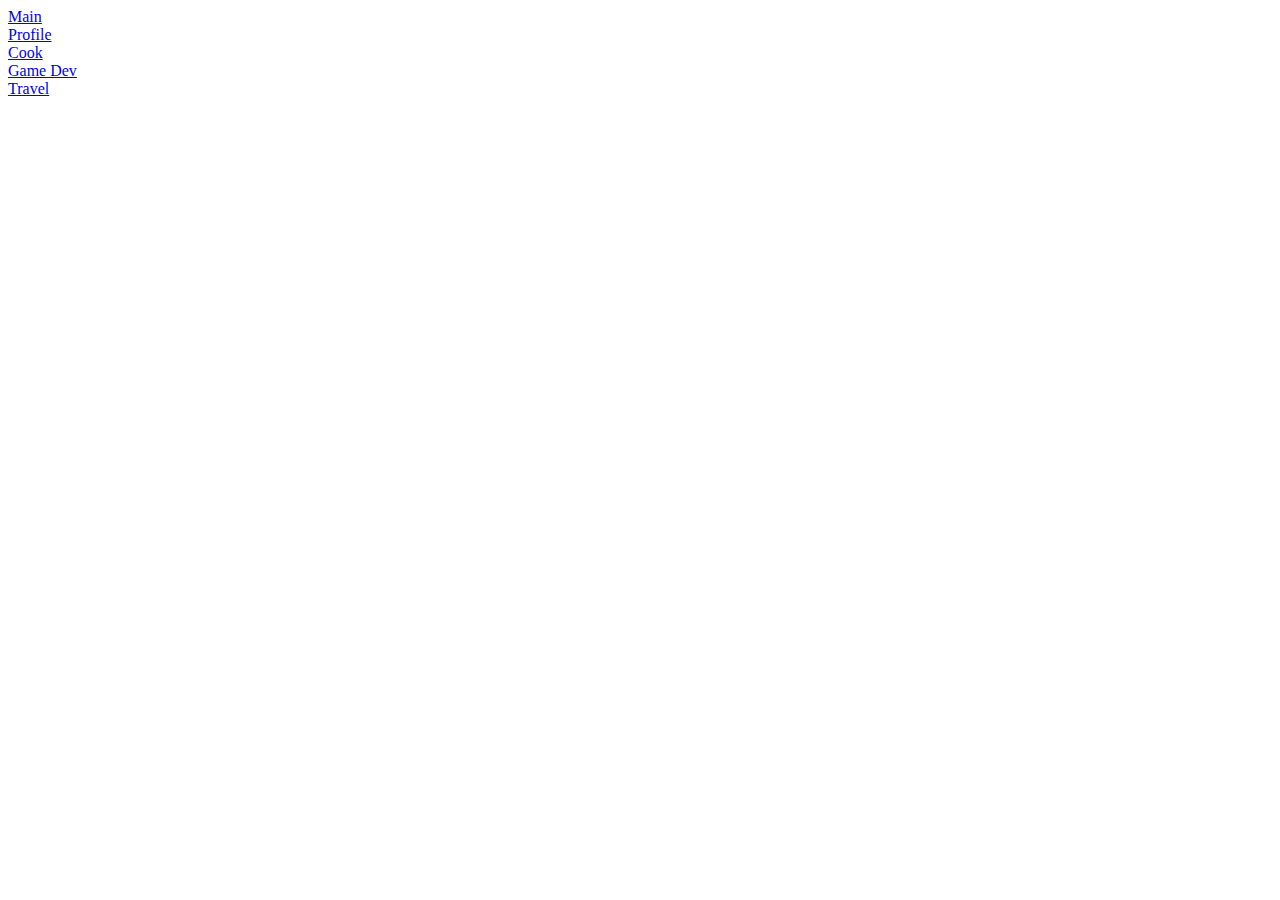
<file: html/index.html>
<!DOCTYPE html>
<html lang="en">
<head>
    <meta charset="UTF-8">
    <meta name="viewport" content="width=device-width, initial-scale=1.0">
    <title>Anuel Hyeok kim</title>
</head>
<body>
    <div class="Nav">
        <li><a href="index.html">Main</a></li>
        <li><a href="profile.html">Profile</a></li>
        <li><a href="cook.html">Cook</a></li>
        <li><a href="gameDev.html">Game Dev</a></li>
        <li><a href="travel.html">Travel</a></li>
    </div>

    <div class ="r_side">
        
    </div>
</body>
</html>
</file>
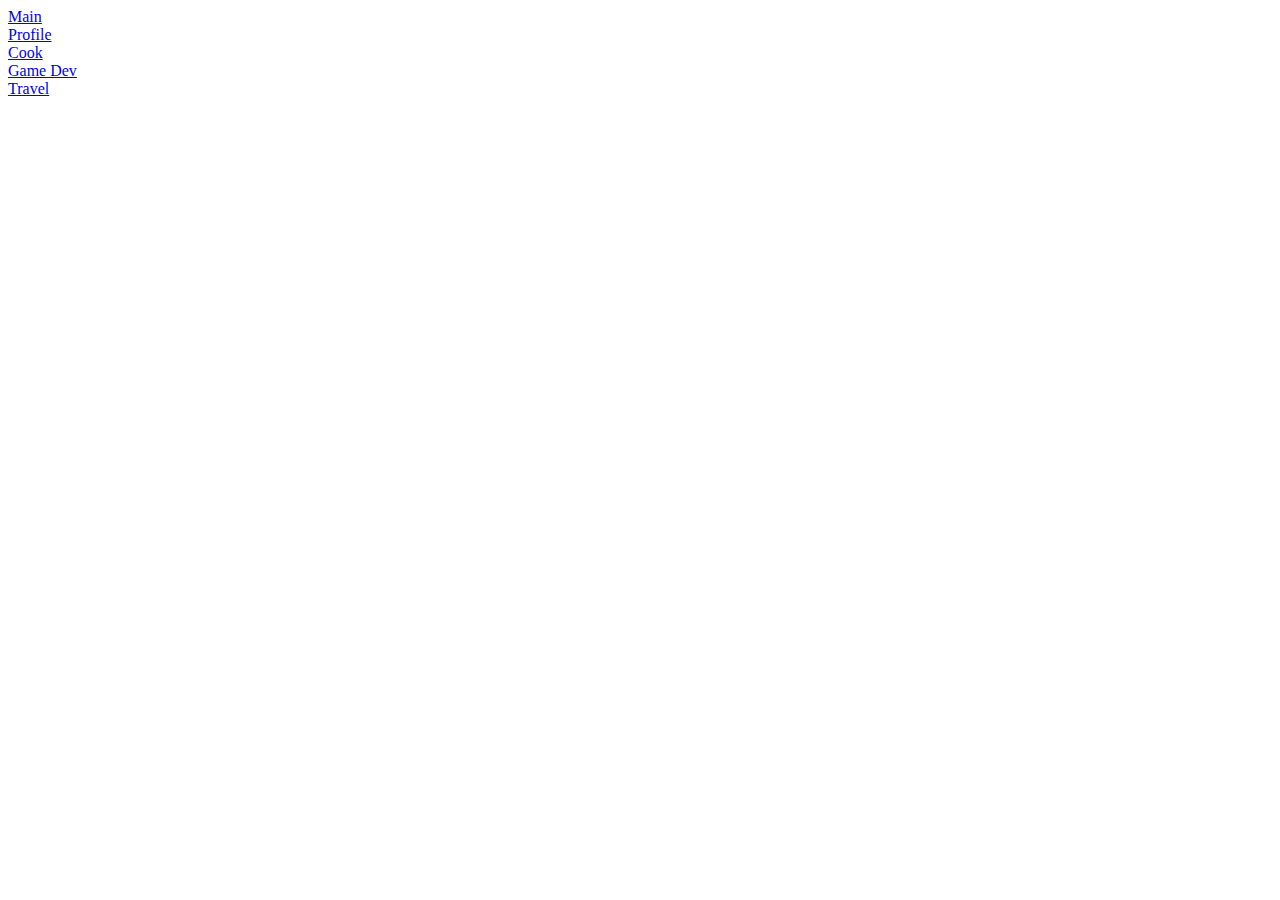
<file: html/cook.html>
<!DOCTYPE html>
<html lang="en">
<head>
    <meta charset="UTF-8">
    <meta name="viewport" content="width=device-width, initial-scale=1.0">
    <title>Anuel Hyeok kim</title>
</head>
<body>
    <div class="Nav">
        <li><a href="index.html">Main</a></li>
        <li><a href="profile.html">Profile</a></li>
        <li><a href="cook.html">Cook</a></li>
        <li><a href="gameDev.html">Game Dev</a></li>
        <li><a href="travel.html">Travel</a></li>
    </div>
</body>
</html>
</file>
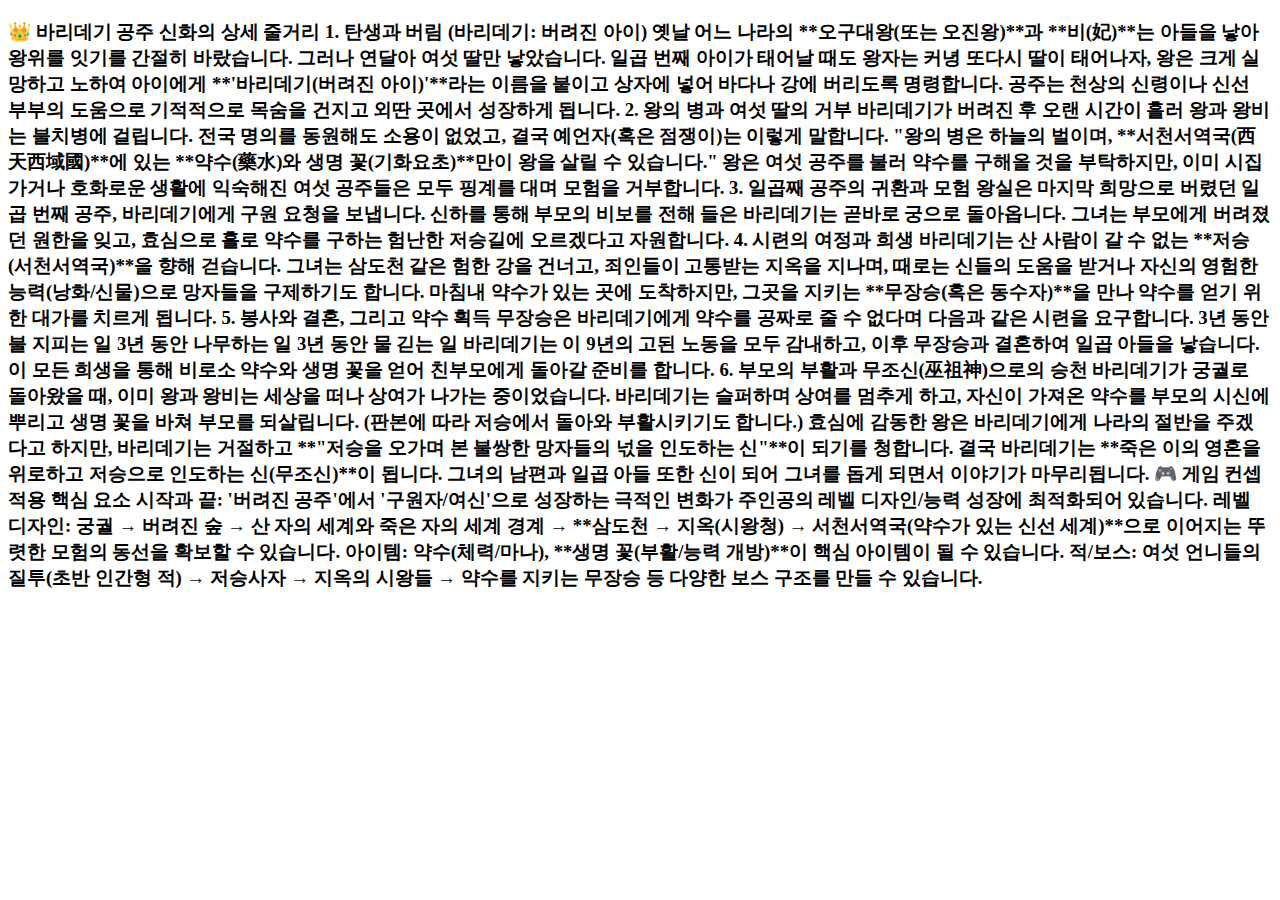
<file: html/game.html>
<!DOCTYPE html>
<html lang="en">
<head>
    <meta charset="UTF-8">
    <meta name="viewport" content="width=device-width, initial-scale=1.0">
    <title>Document</title>
</head>
<body>
    <h3>
        👑 바리데기 공주 신화의 상세 줄거리
1. 탄생과 버림 (바리데기: 버려진 아이)
옛날 어느 나라의 **오구대왕(또는 오진왕)**과 **비(妃)**는 아들을 낳아 왕위를 잇기를 간절히 바랐습니다. 그러나 연달아 여섯 딸만 낳았습니다.

일곱 번째 아이가 태어날 때도 왕자는 커녕 또다시 딸이 태어나자, 왕은 크게 실망하고 노하여 아이에게 **'바리데기(버려진 아이)'**라는 이름을 붙이고 상자에 넣어 바다나 강에 버리도록 명령합니다.

공주는 천상의 신령이나 신선 부부의 도움으로 기적적으로 목숨을 건지고 외딴 곳에서 성장하게 됩니다.

2. 왕의 병과 여섯 딸의 거부
바리데기가 버려진 후 오랜 시간이 흘러 왕과 왕비는 불치병에 걸립니다. 전국 명의를 동원해도 소용이 없었고, 결국 예언자(혹은 점쟁이)는 이렇게 말합니다.

"왕의 병은 하늘의 벌이며, **서천서역국(西天西域國)**에 있는 **약수(藥水)와 생명 꽃(기화요초)**만이 왕을 살릴 수 있습니다."

왕은 여섯 공주를 불러 약수를 구해올 것을 부탁하지만, 이미 시집가거나 호화로운 생활에 익숙해진 여섯 공주들은 모두 핑계를 대며 모험을 거부합니다.

3. 일곱째 공주의 귀환과 모험
왕실은 마지막 희망으로 버렸던 일곱 번째 공주, 바리데기에게 구원 요청을 보냅니다.

신하를 통해 부모의 비보를 전해 들은 바리데기는 곧바로 궁으로 돌아옵니다.

그녀는 부모에게 버려졌던 원한을 잊고, 효심으로 홀로 약수를 구하는 험난한 저승길에 오르겠다고 자원합니다.

4. 시련의 여정과 희생
바리데기는 산 사람이 갈 수 없는 **저승(서천서역국)**을 향해 걷습니다.

그녀는 삼도천 같은 험한 강을 건너고, 죄인들이 고통받는 지옥을 지나며, 때로는 신들의 도움을 받거나 자신의 영험한 능력(낭화/신물)으로 망자들을 구제하기도 합니다.

마침내 약수가 있는 곳에 도착하지만, 그곳을 지키는 **무장승(혹은 동수자)**을 만나 약수를 얻기 위한 대가를 치르게 됩니다.

5. 봉사와 결혼, 그리고 약수 획득
무장승은 바리데기에게 약수를 공짜로 줄 수 없다며 다음과 같은 시련을 요구합니다.

3년 동안 불 지피는 일

3년 동안 나무하는 일

3년 동안 물 긷는 일

바리데기는 이 9년의 고된 노동을 모두 감내하고, 이후 무장승과 결혼하여 일곱 아들을 낳습니다. 이 모든 희생을 통해 비로소 약수와 생명 꽃을 얻어 친부모에게 돌아갈 준비를 합니다.

6. 부모의 부활과 무조신(巫祖神)으로의 승천
바리데기가 궁궐로 돌아왔을 때, 이미 왕과 왕비는 세상을 떠나 상여가 나가는 중이었습니다.

바리데기는 슬퍼하며 상여를 멈추게 하고, 자신이 가져온 약수를 부모의 시신에 뿌리고 생명 꽃을 바쳐 부모를 되살립니다. (판본에 따라 저승에서 돌아와 부활시키기도 합니다.)

효심에 감동한 왕은 바리데기에게 나라의 절반을 주겠다고 하지만, 바리데기는 거절하고 **"저승을 오가며 본 불쌍한 망자들의 넋을 인도하는 신"**이 되기를 청합니다.

결국 바리데기는 **죽은 이의 영혼을 위로하고 저승으로 인도하는 신(무조신)**이 됩니다. 그녀의 남편과 일곱 아들 또한 신이 되어 그녀를 돕게 되면서 이야기가 마무리됩니다.

🎮 게임 컨셉 적용 핵심 요소
시작과 끝: '버려진 공주'에서 '구원자/여신'으로 성장하는 극적인 변화가 주인공의 레벨 디자인/능력 성장에 최적화되어 있습니다.

레벨 디자인: 궁궐 → 버려진 숲 → 산 자의 세계와 죽은 자의 세계 경계 → **삼도천 → 지옥(시왕청) → 서천서역국(약수가 있는 신선 세계)**으로 이어지는 뚜렷한 모험의 동선을 확보할 수 있습니다.

아이템: 약수(체력/마나), **생명 꽃(부활/능력 개방)**이 핵심 아이템이 될 수 있습니다.

적/보스: 여섯 언니들의 질투(초반 인간형 적) → 저승사자 → 지옥의 시왕들 → 약수를 지키는 무장승 등 다양한 보스 구조를 만들 수 있습니다.
    </h3>
</body>
</html>
</file>
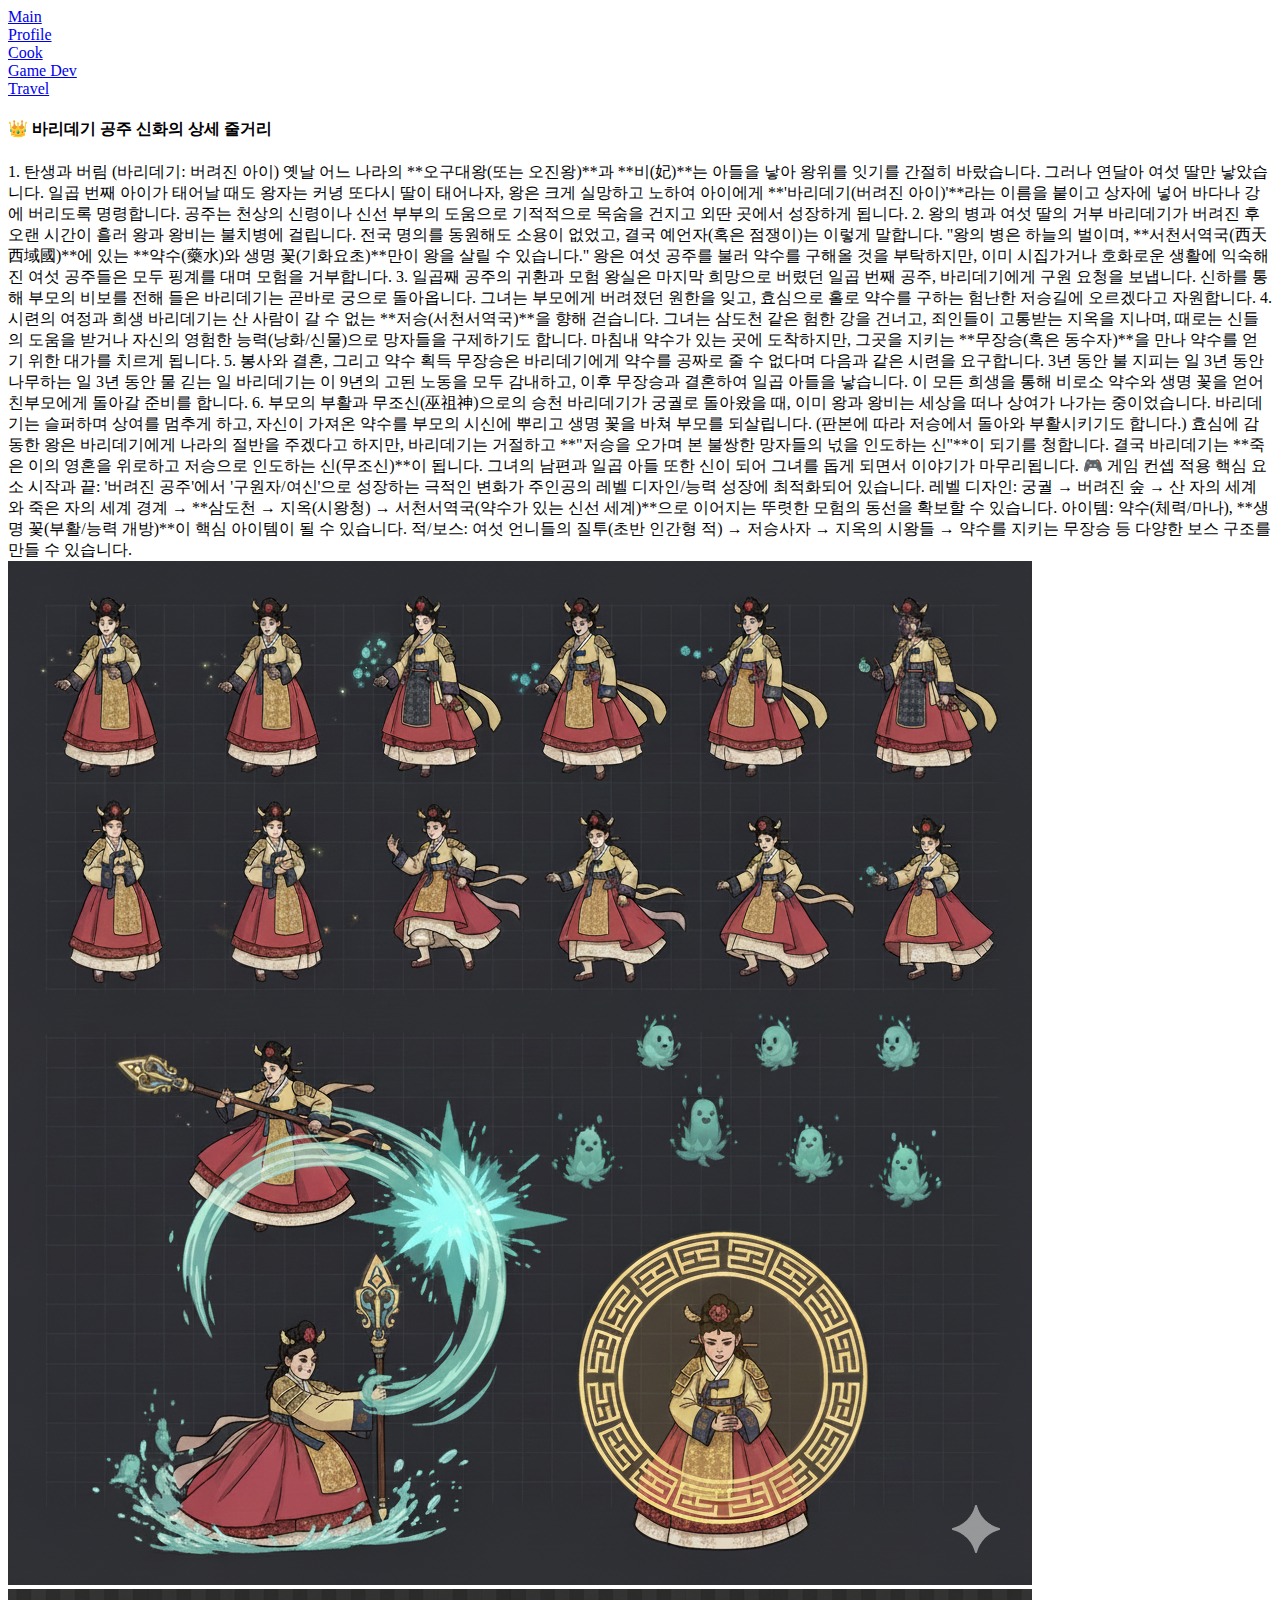
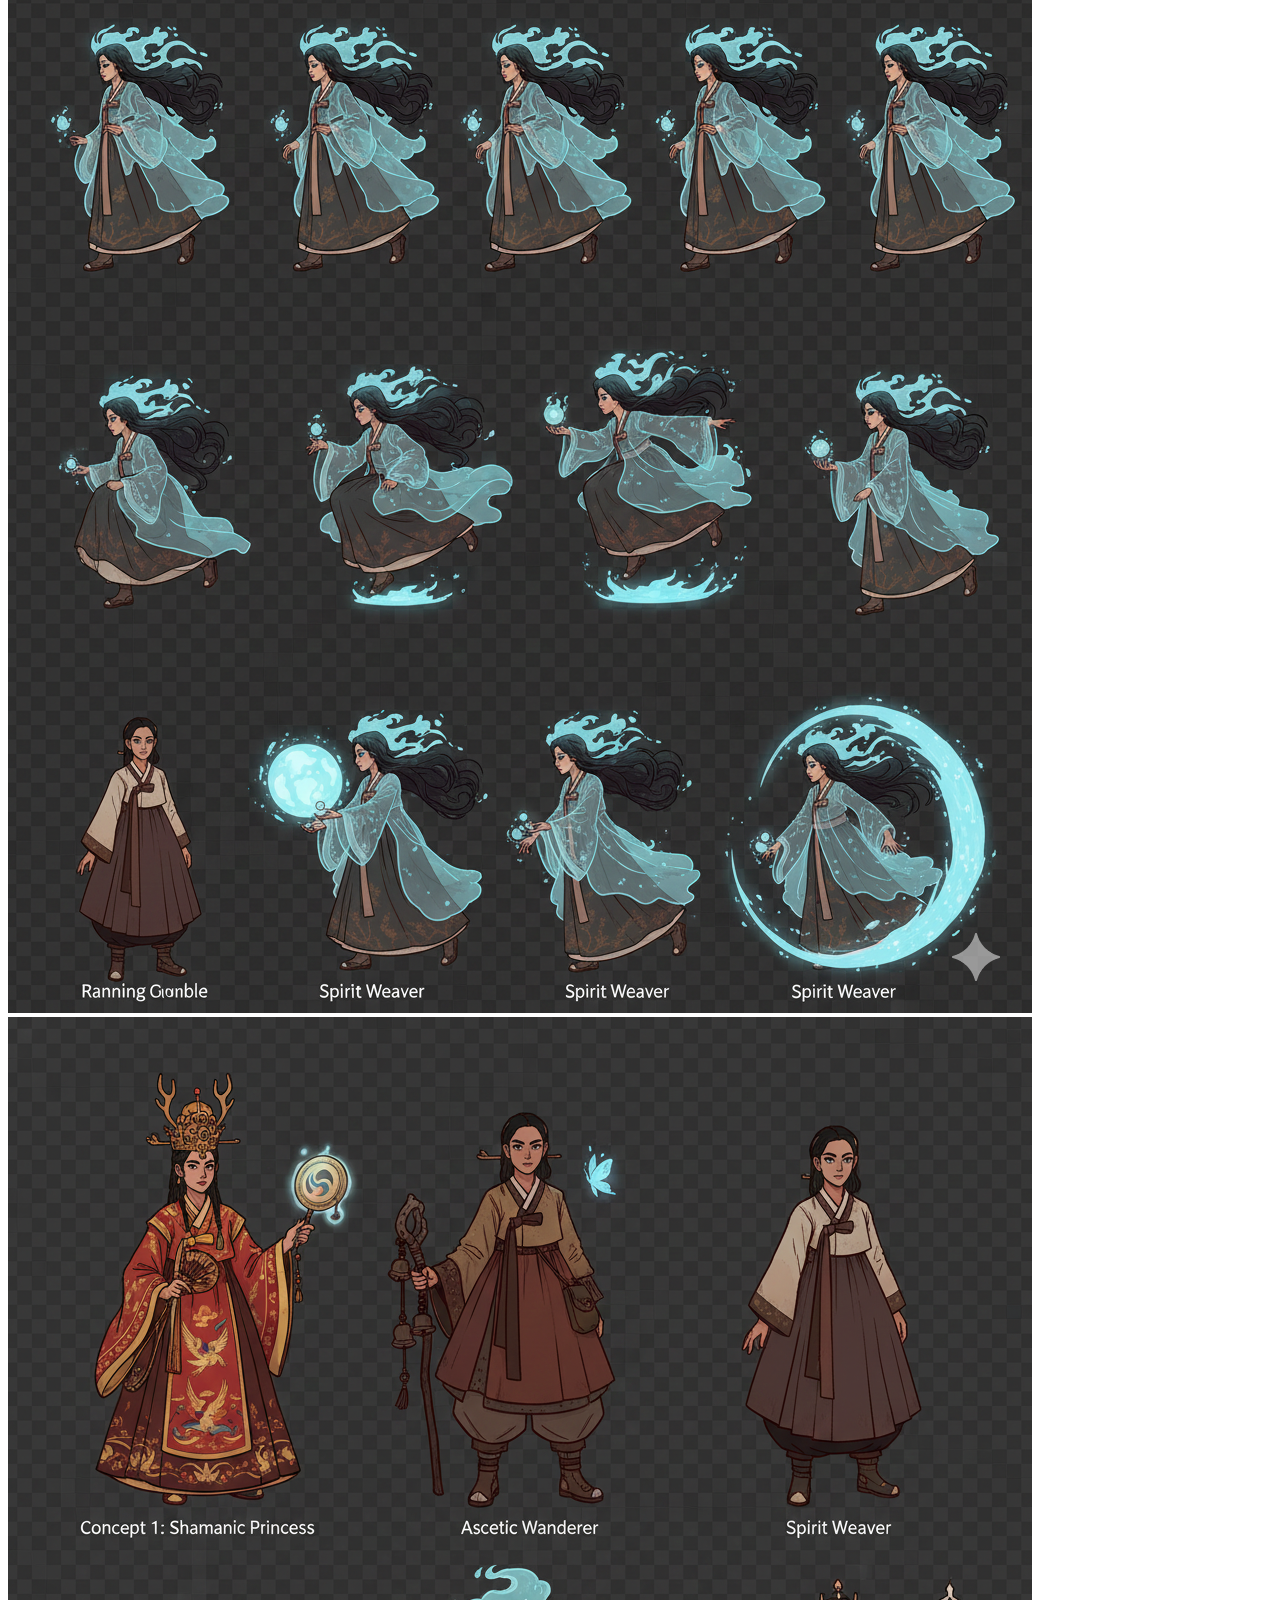
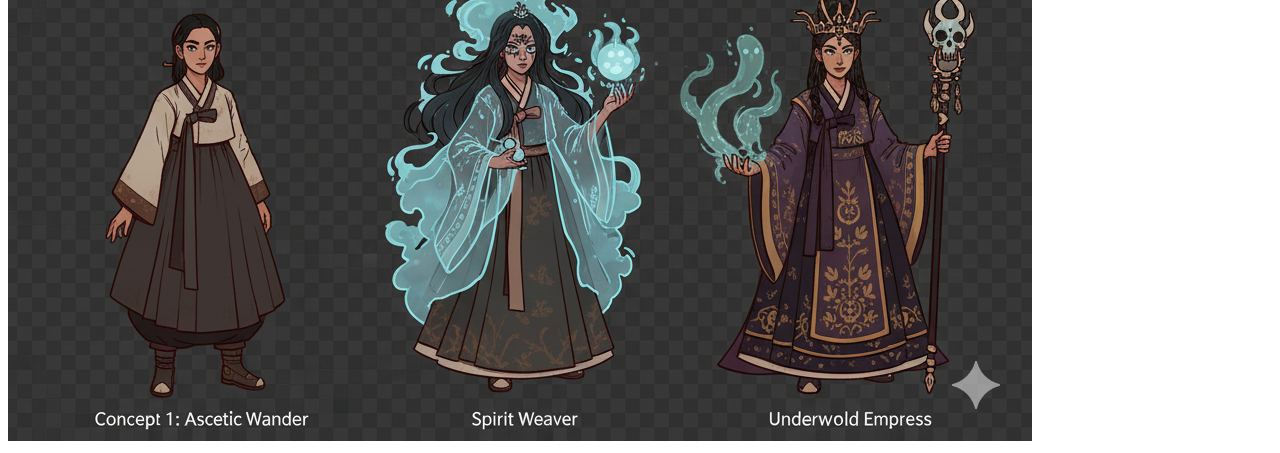
<file: html/gameDev.html>
<!DOCTYPE html>
<html lang="en">
<head>
    <meta charset="UTF-8">
    <meta name="viewport" content="width=device-width, initial-scale=1.0">
    <title>Anuel Hyeok kim</title>
</head>
<body>
    <div class="Nav">
        <li><a href="index.html">Main</a></li>
        <li><a href="profile.html">Profile</a></li>
        <li><a href="cook.html">Cook</a></li>
        <li><a href="gameDev.html">Game Dev</a></li>
        <li><a href="travel.html">Travel</a></li>
    </div>
    <div class = "content">
        <h4>
             👑 바리데기 공주 신화의 상세 줄거리
        </h4>
                1. 탄생과 버림 (바리데기: 버려진 아이)
                옛날 어느 나라의 **오구대왕(또는 오진왕)**과 **비(妃)**는 아들을 낳아 왕위를 잇기를 간절히 바랐습니다. 그러나 연달아 여섯 딸만 낳았습니다.

                일곱 번째 아이가 태어날 때도 왕자는 커녕 또다시 딸이 태어나자, 왕은 크게 실망하고 노하여 아이에게 **'바리데기(버려진 아이)'**라는 이름을 붙이고 상자에 넣어 바다나 강에 버리도록 명령합니다.

                공주는 천상의 신령이나 신선 부부의 도움으로 기적적으로 목숨을 건지고 외딴 곳에서 성장하게 됩니다.

                2. 왕의 병과 여섯 딸의 거부
                바리데기가 버려진 후 오랜 시간이 흘러 왕과 왕비는 불치병에 걸립니다. 전국 명의를 동원해도 소용이 없었고, 결국 예언자(혹은 점쟁이)는 이렇게 말합니다.

                "왕의 병은 하늘의 벌이며, **서천서역국(西天西域國)**에 있는 **약수(藥水)와 생명 꽃(기화요초)**만이 왕을 살릴 수 있습니다."

                왕은 여섯 공주를 불러 약수를 구해올 것을 부탁하지만, 이미 시집가거나 호화로운 생활에 익숙해진 여섯 공주들은 모두 핑계를 대며 모험을 거부합니다.

                3. 일곱째 공주의 귀환과 모험
                왕실은 마지막 희망으로 버렸던 일곱 번째 공주, 바리데기에게 구원 요청을 보냅니다.

                신하를 통해 부모의 비보를 전해 들은 바리데기는 곧바로 궁으로 돌아옵니다.

                그녀는 부모에게 버려졌던 원한을 잊고, 효심으로 홀로 약수를 구하는 험난한 저승길에 오르겠다고 자원합니다.

                4. 시련의 여정과 희생
                바리데기는 산 사람이 갈 수 없는 **저승(서천서역국)**을 향해 걷습니다.

                그녀는 삼도천 같은 험한 강을 건너고, 죄인들이 고통받는 지옥을 지나며, 때로는 신들의 도움을 받거나 자신의 영험한 능력(낭화/신물)으로 망자들을 구제하기도 합니다.

                마침내 약수가 있는 곳에 도착하지만, 그곳을 지키는 **무장승(혹은 동수자)**을 만나 약수를 얻기 위한 대가를 치르게 됩니다.

                5. 봉사와 결혼, 그리고 약수 획득
                무장승은 바리데기에게 약수를 공짜로 줄 수 없다며 다음과 같은 시련을 요구합니다.

                3년 동안 불 지피는 일

                3년 동안 나무하는 일

                3년 동안 물 긷는 일

                바리데기는 이 9년의 고된 노동을 모두 감내하고, 이후 무장승과 결혼하여 일곱 아들을 낳습니다. 이 모든 희생을 통해 비로소 약수와 생명 꽃을 얻어 친부모에게 돌아갈 준비를 합니다.

                6. 부모의 부활과 무조신(巫祖神)으로의 승천
                바리데기가 궁궐로 돌아왔을 때, 이미 왕과 왕비는 세상을 떠나 상여가 나가는 중이었습니다.

                바리데기는 슬퍼하며 상여를 멈추게 하고, 자신이 가져온 약수를 부모의 시신에 뿌리고 생명 꽃을 바쳐 부모를 되살립니다. (판본에 따라 저승에서 돌아와 부활시키기도 합니다.)

                효심에 감동한 왕은 바리데기에게 나라의 절반을 주겠다고 하지만, 바리데기는 거절하고 **"저승을 오가며 본 불쌍한 망자들의 넋을 인도하는 신"**이 되기를 청합니다.

                결국 바리데기는 **죽은 이의 영혼을 위로하고 저승으로 인도하는 신(무조신)**이 됩니다. 그녀의 남편과 일곱 아들 또한 신이 되어 그녀를 돕게 되면서 이야기가 마무리됩니다.

                🎮 게임 컨셉 적용 핵심 요소
                시작과 끝: '버려진 공주'에서 '구원자/여신'으로 성장하는 극적인 변화가 주인공의 레벨 디자인/능력 성장에 최적화되어 있습니다.

                레벨 디자인: 궁궐 → 버려진 숲 → 산 자의 세계와 죽은 자의 세계 경계 → **삼도천 → 지옥(시왕청) → 서천서역국(약수가 있는 신선 세계)**으로 이어지는 뚜렷한 모험의 동선을 확보할 수 있습니다.

                아이템: 약수(체력/마나), **생명 꽃(부활/능력 개방)**이 핵심 아이템이 될 수 있습니다.

                적/보스: 여섯 언니들의 질투(초반 인간형 적) → 저승사자 → 지옥의 시왕들 → 약수를 지키는 무장승 등 다양한 보스 구조를 만들 수 있습니다.
        <div class = "concept_1">
            <img src="/resource/Gemini_Generated_Image_b1ygtmb1ygtmb1yg.png">
            <img src="/resource/Gemini_Generated_Image_lbrec3lbrec3lbre.png">
            <img src="/resource/Gemini_Generated_Image_umrj4zumrj4zumrj.png">
        </div>
    </div>
</body>
</html>
</file>
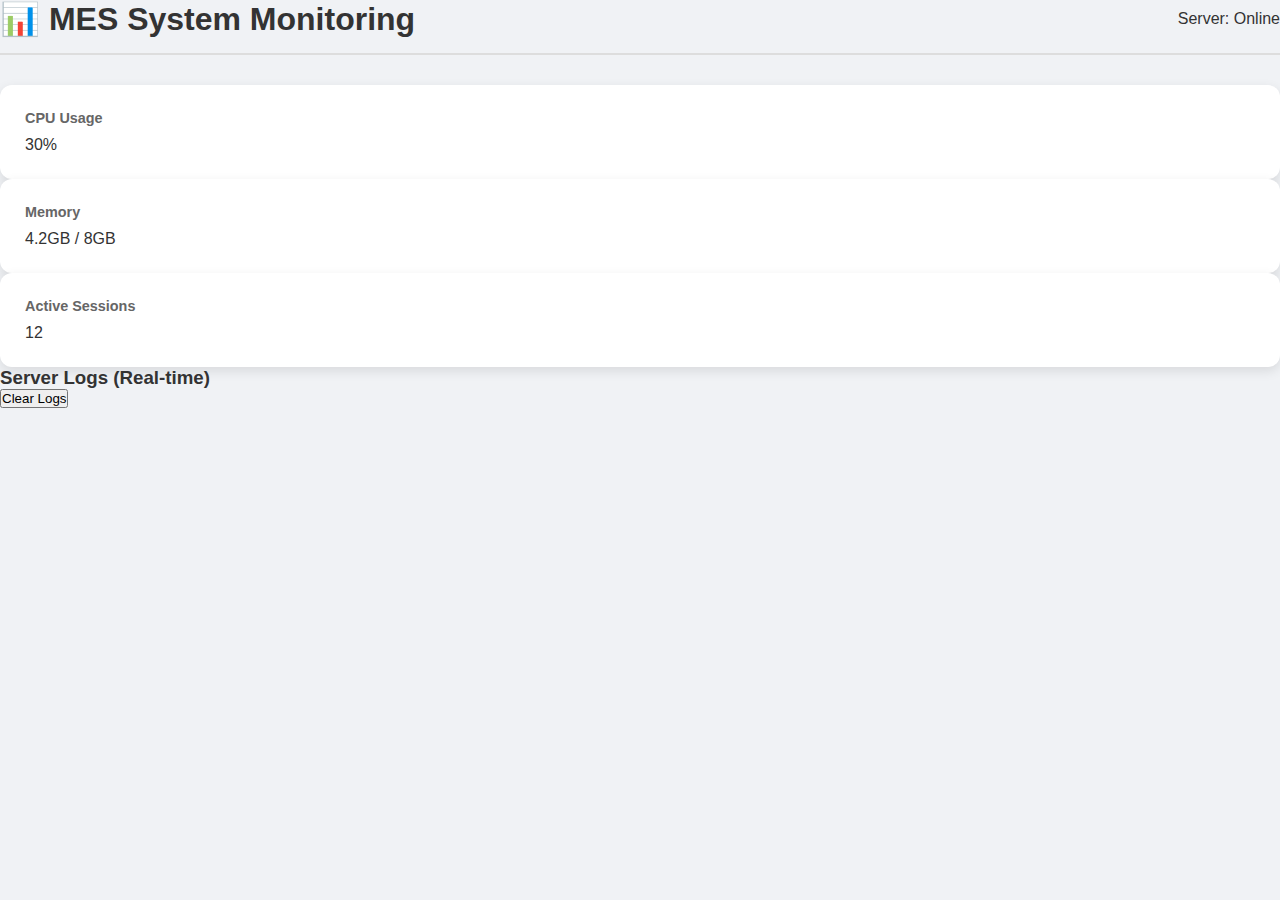
<file: html/monitoring.html>
<!DOCTYPE html>
<html lang="ko">
<head>
    <meta charset="UTF-8">
    <title>MES Server Monitoring</title>
    <link rel="stylesheet" href="/css/style.css">
</head>
<body>
    <div class="dashboard">
        <header>
            <h1>📊 MES System Monitoring</h1>
            <div id="server-status" class="status-online">Server: Online</div>
        </header>

        <section class="stats-container">
            <div class="card">
                <h3>CPU Usage</h3>
                <div class="gauge-bar"><div id="cpu-bar" style="width: 30%"></div></div>
                <p id="cpu-text">30%</p>
            </div>
            <div class="card">
                <h3>Memory</h3>
                <div class="gauge-bar"><div id="mem-bar" style="width: 55%; background: #e67e22;"></div></div>
                <p id="mem-text">4.2GB / 8GB</p>
            </div>
            <div class="card">
                <h3>Active Sessions</h3>
                <p class="big-num" id="session-count">12</p>
            </div>
        </section>

        <section class="log-section">
            <h3>Server Logs (Real-time)</h3>
            <div id="log-container" class="log-window">
                </div>
            <button onclick="clearLogs()">Clear Logs</button>
        </section>
    </div>
    <script src="/js/script.js"></script>
</body>
</html>
</file>
<file: css/style.css>
/* 전역 변수 설정 */
:root {
    --bg-main: #f0f2f5;
    --bg-sidebar: #1a252f;
    --bg-card: #ffffff;
    --text-main: #333333;
    --text-muted: #666666;
    --border-color: #ddd;
    --table-th: #f8f9fa;
    --sidebar-hover: #34495e;
}

/* 나이트 모드 변수 설정 */
body.dark-mode {
    --bg-main: #121212;
    --bg-sidebar: #000000;
    --bg-card: #1e1e1e;
    --text-main: #e0e0e0;
    --text-muted: #b0b0b0;
    --border-color: #333333;
    --table-th: #2c2c2c;
    --sidebar-hover: #1a1a1a;
}

/* 기본 리셋 및 폰트 */
* { margin: 0; padding: 0; box-sizing: border-box; font-family: 'Segoe UI', sans-serif; }
body { background-color: var(--bg-main); color: var(--text-main); transition: all 0.3s ease; overflow: hidden; }

.container { display: flex; height: 100vh; }

/* 사이드바 */
.sidebar { width: 260px; background: var(--bg-sidebar); color: white; padding: 20px; display: flex; flex-direction: column; }
.sidebar h2 { margin-bottom: 40px; text-align: center; color: #3498db; letter-spacing: 2px; }
.sidebar ul { list-style: none; flex-grow: 1; }
.sidebar li { 
    padding: 15px 20px; cursor: pointer; border-radius: 8px; margin-bottom: 8px;
    transition: all 0.2s ease; color: #bdc3c7;
}
.sidebar li:hover { background: var(--sidebar-hover); color: white; }
.sidebar li.active { background: #3498db; color: white; font-weight: bold; }

/* 메인 영역 및 헤더 */
.main-content { flex: 1; padding: 30px; overflow-y: auto; }
header { 
    display: flex; justify-content: space-between; align-items: center; 
    margin-bottom: 30px; padding-bottom: 15px; border-bottom: 2px solid var(--border-color);
}
.user-info { font-size: 0.9rem; color: var(--text-muted); display: flex; align-items: center; gap: 10px; }

/* 테마 토글 버튼 스타일 */
.theme-btn {
    padding: 6px 14px; cursor: pointer; border-radius: 20px;
    border: 1px solid var(--border-color); background: var(--bg-card);
    color: var(--text-main); font-weight: bold; transition: 0.3s;
}
.theme-btn:hover { background: #3498db; color: white; }

/* 공통 카드 스타일 */
.card, .table-section, .fac-card, .form-section { 
    background: var(--bg-card); padding: 25px; border-radius: 12px; 
    box-shadow: 0 4px 12px rgba(0,0,0,0.1); 
}

/* 대시보드 */
.dashboard-cards { display: grid; grid-template-columns: repeat(4, 1fr); gap: 20px; margin-bottom: 30px; }
.card h3 { font-size: 0.9rem; color: var(--text-muted); margin-bottom: 10px; }
.card .value { font-size: 2rem; font-weight: 800; color: #3498db; }

/* 테이블 스타일 */
table { width: 100%; border-collapse: collapse; margin-top: 15px; }
th, td { padding: 15px; text-align: left; border-bottom: 1px solid var(--border-color); }
th { background-color: var(--table-th); color: var(--text-muted); }

/* 섹션 노출 제어 */
.content-view { display: none; animation: fadeIn 0.4s ease; }
.content-view.active { display: block; }
@keyframes fadeIn { from { opacity: 0; transform: translateY(10px); } to { opacity: 1; transform: translateY(0); } }

/* 설비 카드 */
.facility-grid { display: grid; grid-template-columns: repeat(auto-fill, minmax(250px, 1fr)); gap: 20px; }
.fac-card { border-top: 6px solid #ccc; }
.fac-card.on { border-top-color: #2ecc71; }
.fac-card.off { border-top-color: #e74c3c; }

/* 입력창 */
.input-group input, .input-group select { 
    padding: 10px; border: 1px solid var(--border-color); 
    background: var(--bg-main); color: var(--text-main); border-radius: 6px; 
}

/* 상태 배지 */
.badge { padding: 4px 10px; border-radius: 20px; font-size: 0.75rem; font-weight: bold; color: white; }
.bg-green { background: #2ecc71; }
.bg-red { background: #e74c3c; }
.bg-orange { background: #f39c12; }
.btn-primary { background: #3498db; color: white; border: none; padding: 10px 20px; border-radius: 6px; cursor: pointer; font-weight: bold; }

/* --- 추가된 기능 스타일 --- */

/* 1. 알림 시스템 (Header & Banner) */
.notification-bell {
    position: relative;
    margin-right: 15px;
    cursor: pointer;
    font-size: 1.2rem;
}

.notification-bell .badge {
    position: absolute;
    top: -5px;
    right: -10px;
    background: #e74c3c; /* 알림은 강렬한 레드 */
    padding: 2px 6px;
    min-width: 18px;
    text-align: center;
}

.alert-banner {
    background: #fff3cd; /* 기본 라이트모드 주의색 */
    color: #856404;
    padding: 12px 20px;
    margin-bottom: 25px;
    border-radius: 8px;
    display: flex;
    align-items: center;
    border-left: 6px solid #ffc107;
    font-weight: 500;
}

/* 다크 모드 시 알림 배너 색상 조정 */
body.dark-mode .alert-banner {
    background: #2c2510;
    color: #ffe082;
    border-left-color: #f39c12;
}

.alert-icon { margin-right: 15px; font-size: 1.1rem; }

/* 2. 레이아웃 확장 (그리드 혼합) */
.grid-layout {
    display: grid;
    grid-template-columns: 1.5fr 1fr; /* 차트 영역을 더 넓게 */
    gap: 20px;
    margin-top: 20px;
}

.chart-container {
    min-height: 300px;
    display: flex;
    flex-direction: column;
}

.chart-container canvas {
    flex-grow: 1;
    width: 100% !important;
}

/* 3. 공정 관리 (WIP Flow) 스타일 */
.process-flow {
    margin-bottom: 30px;
}

.flow-steps {
    display: flex;
    justify-content: space-between;
    align-items: center;
    padding: 40px 10px;
    overflow-x: auto;
}

.step {
    background: var(--bg-main);
    border: 2px solid var(--border-color);
    padding: 20px;
    border-radius: 15px;
    min-width: 160px;
    text-align: center;
    position: relative;
    transition: 0.3s;
}

.step strong {
    display: block;
    font-size: 1.4rem;
    color: #3498db;
    margin-top: 8px;
}

.step.active {
    border-color: #3498db;
    background: rgba(52, 152, 219, 0.1);
    box-shadow: 0 0 15px rgba(52, 152, 219, 0.2);
}

.arrow {
    font-size: 1.5rem;
    color: var(--text-muted);
    font-weight: bold;
}

/* 4. 분석 리포트 전용 */
.analysis-grid {
    display: grid;
    grid-template-columns: repeat(2, 1fr);
    gap: 20px;
}

/* 스크롤바 커스텀 (사이드바 및 메인) */
::-webkit-scrollbar { width: 6px; }
::-webkit-scrollbar-track { background: var(--bg-main); }
::-webkit-scrollbar-thumb { background: #888; border-radius: 10px; }
::-webkit-scrollbar-thumb:hover { background: #555; }
</file>
